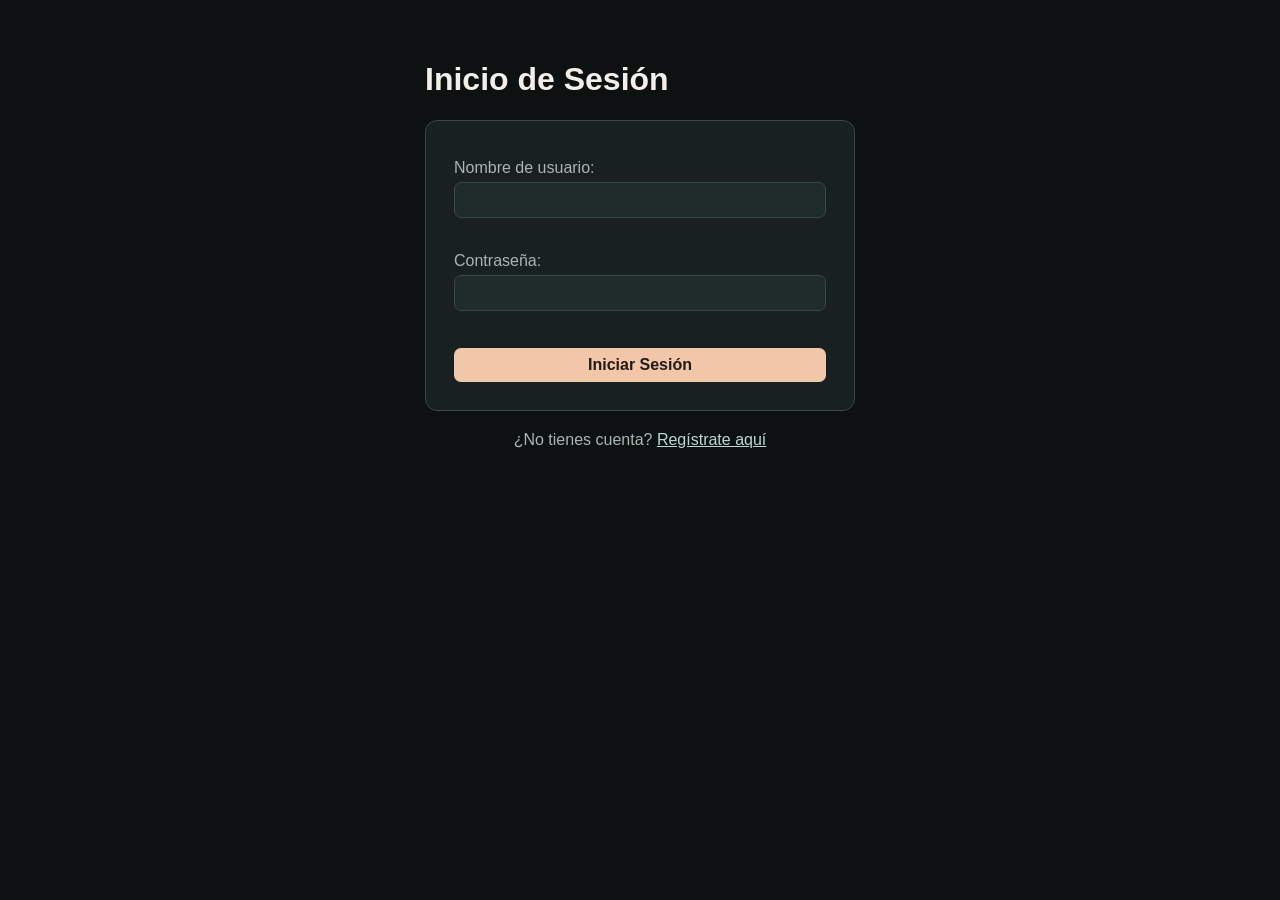
<file: app/index.html>
<!DOCTYPE html>
<html lang="es">
<head>
    <meta charset="UTF-8">
    <meta name="viewport" content="width=device-width, initial-scale=1.0">
    <meta http-equiv="refresh" content="0; url=login.html">
    <title>Vuelos</title>
</head>
<body>
    <p>Redirigiendo al inicio de sesión...</p>
</body>
</html>
</file>
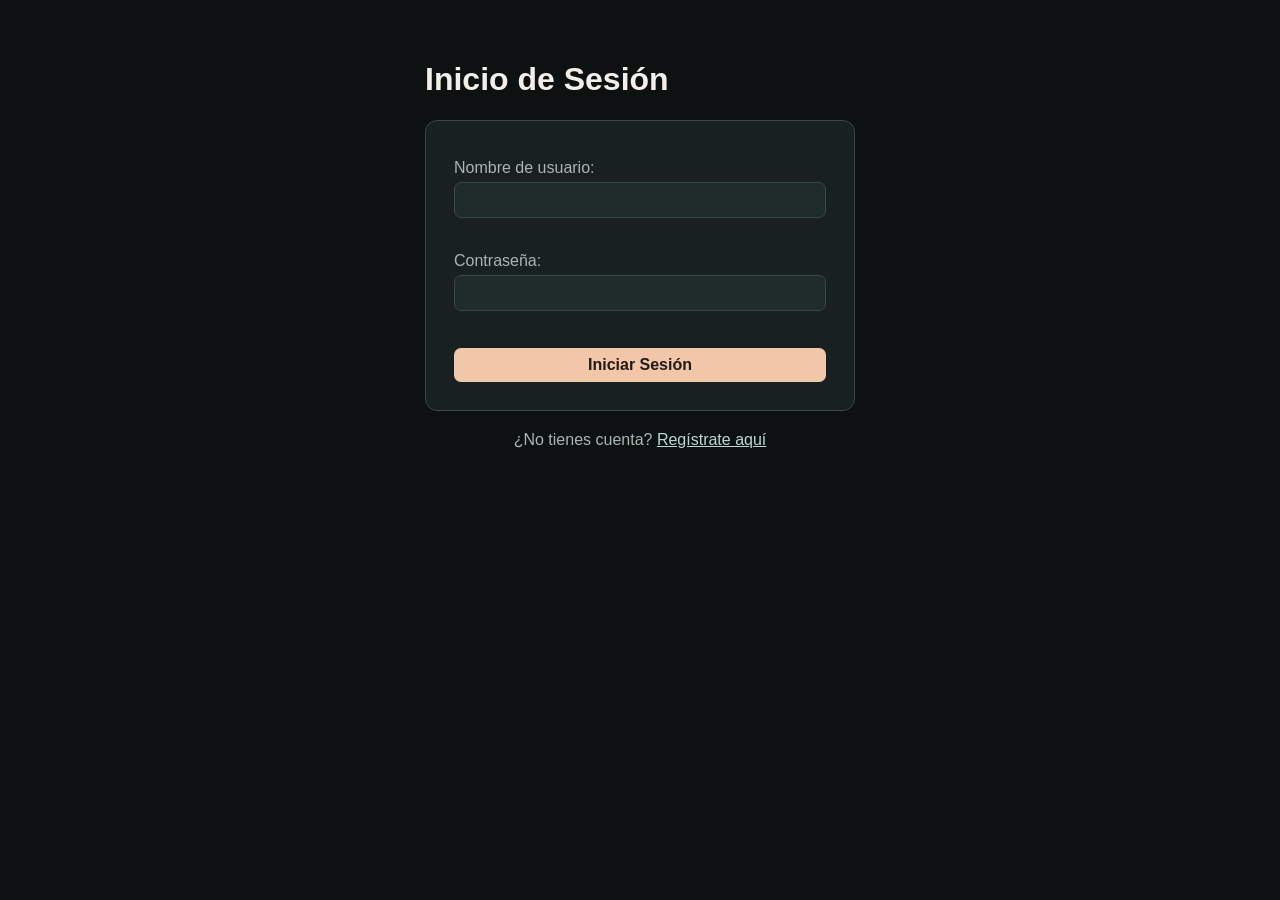
<file: app/login.html>
<!DOCTYPE html>
<html lang="es">
<head>
    <meta charset="UTF-8">
    <meta name="viewport" content="width=device-width, initial-scale=1.0">
    <title>Inicio de Sesión</title>
    <link rel="stylesheet" href="styles.css">
</head>
<body>
    <h1>Inicio de Sesión</h1>
    <form id="loginForm">
        <label for="username">Nombre de usuario:</label>
        <input type="text" id="username" name="username" required><br><br>
        <span id="usernameError" class="field-error"></span>
        <label for="password">Contraseña:</label>
        <input type="password" id="password" name="password" required><br><br>
        <span id="passwordError" class="field-error"></span>
        <input type="submit" value="Iniciar Sesión">
    </form>
    <p class="auth-links">¿No tienes cuenta? <a href="register.html">Regístrate aquí</a></p>

    <script src="scripts.js"></script>
</body>
</html>
</file>
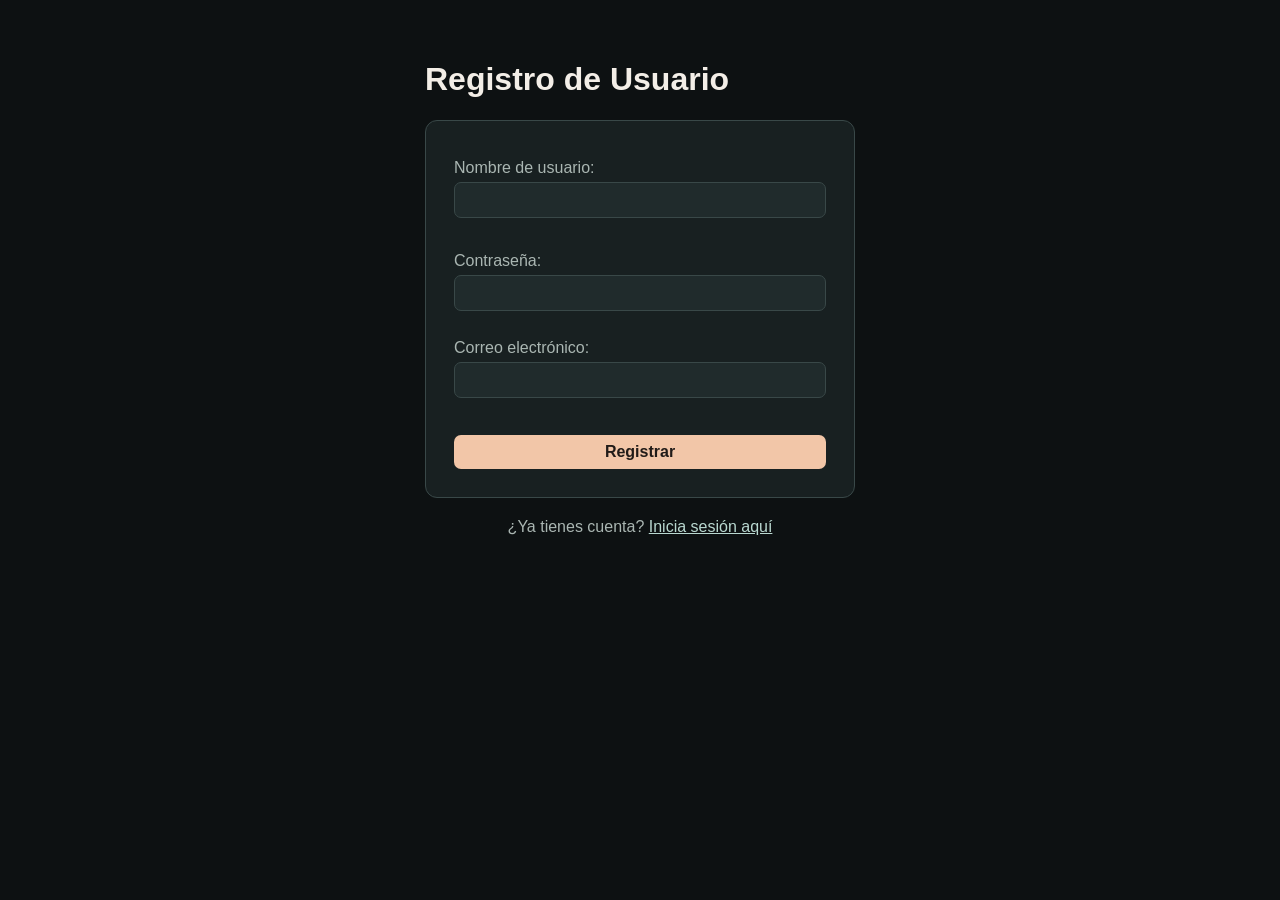
<file: app/register.html>
<!DOCTYPE html>
<html lang="es">
<head>
    <meta charset="UTF-8">
    <meta name="viewport" content="width=device-width, initial-scale=1.0">
    <title>Registro de Usuario</title>
    <link rel="stylesheet" href="styles.css">
</head>
<body>
    <h1>Registro de Usuario</h1>
    <form id="registerForm">
        <label for="username">Nombre de usuario:</label>
        <input type="text" id="username" name="username" required><br><br>
        <span id="usernameError" class="field-error"></span>
        <label for="password">Contraseña:</label>
        <input type="password" id="password" name="password" required><br><br>
        <label for="email">Correo electrónico:</label>
        <input type="email" id="email" name="email" required><br><br>
        <span id="emailError" class="field-error"></span>
        <input type="submit" value="Registrar">
    </form>
    <p class="auth-links">¿Ya tienes cuenta? <a href="login.html">Inicia sesión aquí</a></p>

    <script src="scripts.js"></script>
</body>
</html>
</file>
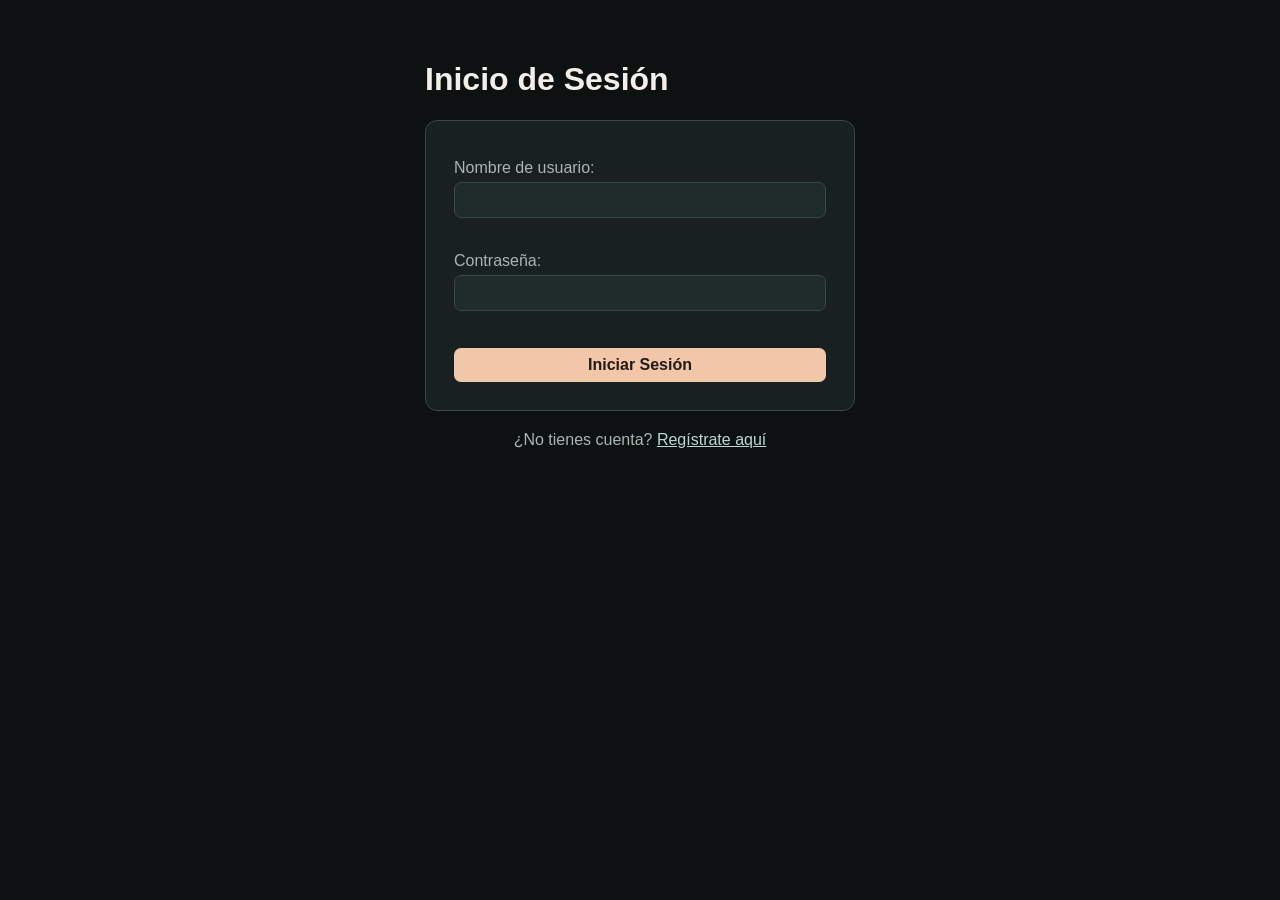
<file: app/reservations.html>
<!DOCTYPE html>
<html lang="es">
<head>
    <meta charset="UTF-8">
    <meta name="viewport" content="width=device-width, initial-scale=1.0">
    <title>Gestión de Reservas</title>
    <link rel="stylesheet" href="styles.css">
</head>
<body>
    <nav class="main-menu" aria-label="Menú principal">
        <span class="brand">VuelosSOA</span>
        <span class="user-session" data-user-name></span>
        <a href="search.html">Buscar vuelos</a>
        <a href="reservations.html" class="active">Mis reservas</a>
        <button type="button" class="logout-button" data-logout>Cerrar sesión</button>
    </nav>
    <h1>Gestión de Reservas</h1>
    <div id="reservations"><p>Cargando reservas...</p></div>

    <script src="scripts.js"></script>
</body>
</html>
</file>
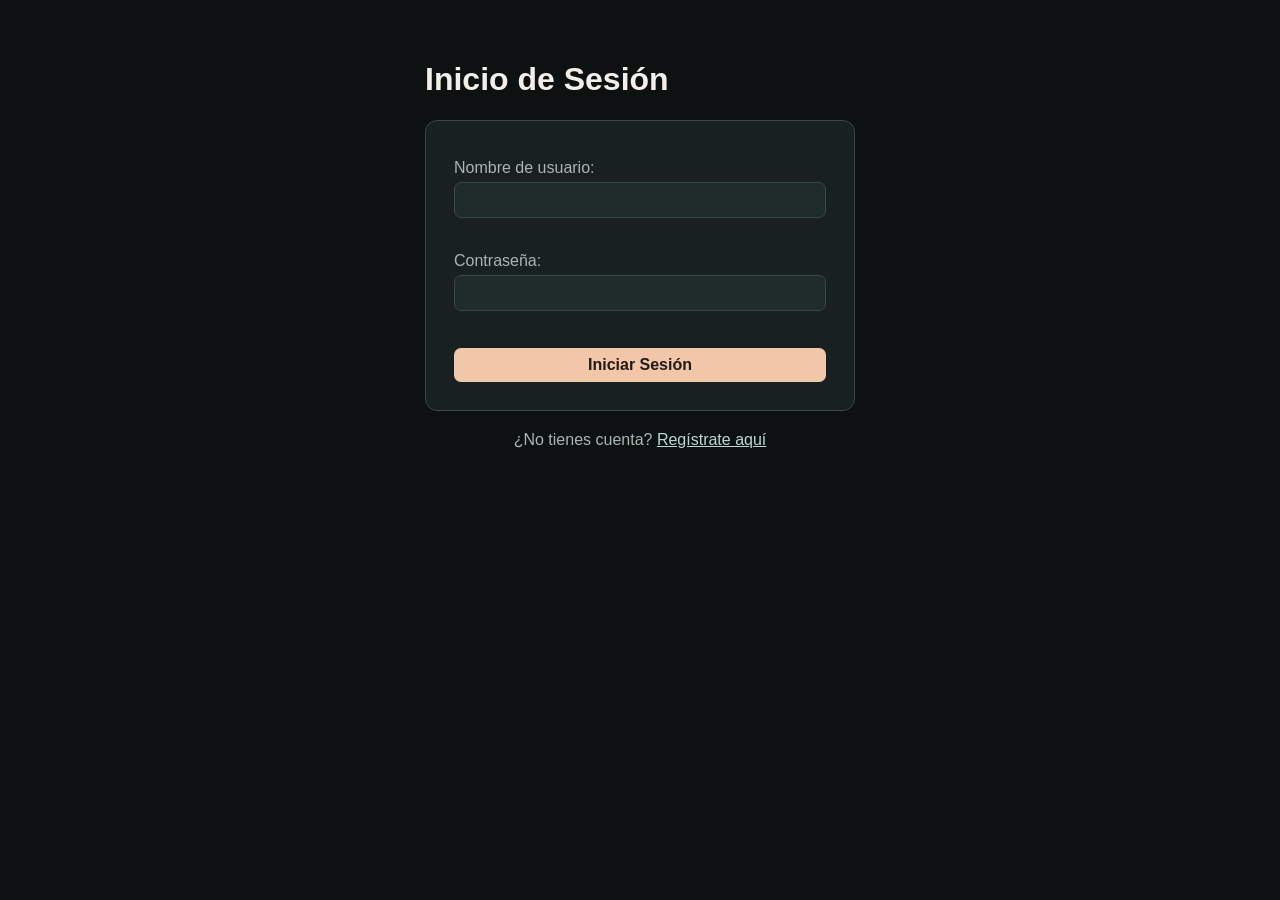
<file: app/search.html>
<!DOCTYPE html>
<html lang="es">
<head>
    <meta charset="UTF-8">
    <meta name="viewport" content="width=device-width, initial-scale=1.0">
    <title>Buscar Vuelos</title>
    <link rel="stylesheet" href="styles.css">
</head>
<body>
    <nav class="main-menu" aria-label="Menú principal">
        <span class="brand">VuelosSOA</span>
        <span class="user-session" data-user-name></span>
        <a href="search.html" class="active">Buscar vuelos</a>
        <a href="reservations.html">Mis reservas</a>
        <button type="button" class="logout-button" data-logout>Cerrar sesión</button>
    </nav>
    <h1>Buscar Vuelos</h1>
    <form id="searchForm">
        <label for="origin">Origen:</label>
        <select id="origin" name="origin">
            <option value="">Todas las ciudades</option>
            <option value="Ciudad Juárez">Ciudad Juárez</option>
            <option value="Ciudad de México">Ciudad de México</option>
            <option value="Guadalajara">Guadalajara</option>
            <option value="Monterrey">Monterrey</option>
            <option value="Cancún">Cancún</option>
            <option value="Tijuana">Tijuana</option>
        </select><br><br>
        <label for="destination">Destino:</label>
        <select id="destination" name="destination">
            <option value="">Todas las ciudades</option>
            <option value="Ciudad de México">Ciudad de México</option>
            <option value="Guadalajara">Guadalajara</option>
            <option value="Cancún">Cancún</option>
            <option value="Monterrey">Monterrey</option>
            <option value="Tijuana">Tijuana</option>
            <option value="Mérida">Mérida</option>
            <option value="Oaxaca">Oaxaca</option>
        </select><br><br>
        <div class="search-actions">
            <button type="submit">Filtrar</button>
            <button type="button" id="showAllFlights">Ver todos los vuelos</button>
        </div>
    </form>
    <div id="results"><p>Cargando vuelos...</p></div>

    <script src="scripts.js"></script>
</body>
</html>
</file>
<file: app/styles.css>
:root {
    --background: #0d1112;
    --surface: #182021;
    --surface-soft: #202b2c;
    --text: #f3eee7;
    --muted: #aab6b2;
    --line: #394848;
    --accent: #f2c6a8;
    --accent-soft: #b9d8d0;
}

* { box-sizing: border-box; }

body {
    min-width: 320px;
    min-height: 100vh;
    margin: 0;
    padding: 40px 20px;
    color: var(--text);
    background: var(--background);
    font-family: 'DM Sans', Arial, sans-serif;
}

.main-menu {
    display: flex;
    flex-wrap: wrap;
    gap: 8px;
    width: min(100%, 760px);
    margin: 0 auto 28px;
    padding: 8px;
    border: 1px solid var(--line);
    border-radius: 10px;
    background: var(--surface);
}

.main-menu a {
    padding: 10px 13px;
    border-radius: 7px;
    color: var(--muted);
    text-decoration: none;
}

.main-menu a:hover,
.main-menu a.active {
    color: #211b18;
    background: var(--accent);
}

.brand {
    margin-right: auto;
    padding: 10px 13px;
    color: var(--accent);
    font-weight: 700;
}

.user-session {
    padding: 10px 13px;
    color: var(--accent-soft);
}

.logout-button {
    margin: 0;
    padding: 10px 13px;
    color: var(--text);
    background: transparent;
    font-size: inherit;
}

.logout-button:hover {
    color: #211b18;
    background: var(--accent);
}

body > h1, body > form, body > #results, body > #reservations {
    width: min(100%, 760px);
    margin-right: auto;
    margin-left: auto;
}

body > h1:has(+ #loginForm),
body > h1:has(+ #registerForm),
#loginForm,
#registerForm {
    width: min(100%, 430px);
}

h1 {
    color: var(--text);
}

form {
    margin-bottom: 20px;
    padding: 28px;
    border: 1px solid var(--line);
    border-radius: 12px;
    background: var(--surface);
}

.search-actions {
    display: grid;
    grid-template-columns: repeat(2, minmax(0, 1fr));
    gap: 10px;
    margin-top: 12px;
}

.search-actions button {
    width: 100%;
    height: 42px;
    margin: 0;
    padding: 0 14px;
    white-space: nowrap;
    border: 0;
    line-height: 42px;
}

@media (max-width: 520px) {
    .search-actions {
        grid-template-columns: 1fr;
    }
}

label {
    display: block;
    margin-top: 10px;
    color: var(--muted);
}

input[type="text"],
input[type="password"],
input[type="email"],
input[type="number"],
select,
input[type="submit"] {
    padding: 8px;
    margin-top: 5px;
    width: 100%;
    max-width: 100%;
    border: 1px solid var(--line);
    border-radius: 7px;
    color: var(--text);
    background: var(--surface-soft);
    font: inherit;
}

input:focus {
    border-color: var(--accent-soft);
    outline: 2px solid rgba(185, 216, 208, 0.18);
}

.field-error {
    display: block;
    min-height: 18px;
    margin: -12px 0 8px;
    color: #ff8585;
    font-size: 0.85rem;
}

input[type="submit"] {
    border: 0;
    color: #211b18;
    background-color: var(--accent);
    border: none;
    cursor: pointer;
    font-weight: 700;
}

input[type="submit"]:hover {
    background-color: #f7d5bc;
}

#results,
#reservations {
    margin-top: 20px;
}

.result-card {
    margin-bottom: 12px;
    padding: 16px;
    border: 1px solid var(--line);
    border-radius: 9px;
    background: var(--surface);
}

.result-card h3,
.result-card h4 { margin-top: 0; color: var(--accent-soft); }

.seat-input,
.payment-select {
    display: block;
    width: 100%;
    margin: 6px 0 12px;
}

.status-confirmed { color: #9ee2b8; font-weight: 700; }
.status-cancelled { color: #ff8585; font-weight: 700; }
.empty-state { color: var(--muted); }

button {
    padding: 10px 14px;
    border: 0;
    border-radius: 7px;
    color: #211b18;
    background: var(--accent);
    cursor: pointer;
    font: inherit;
    font-weight: 700;
}

.auth-links {
    width: min(100%, 430px);
    margin: 0 auto;
    color: var(--muted);
    text-align: center;
}

a {
    color: var(--accent-soft);
}
</file>
